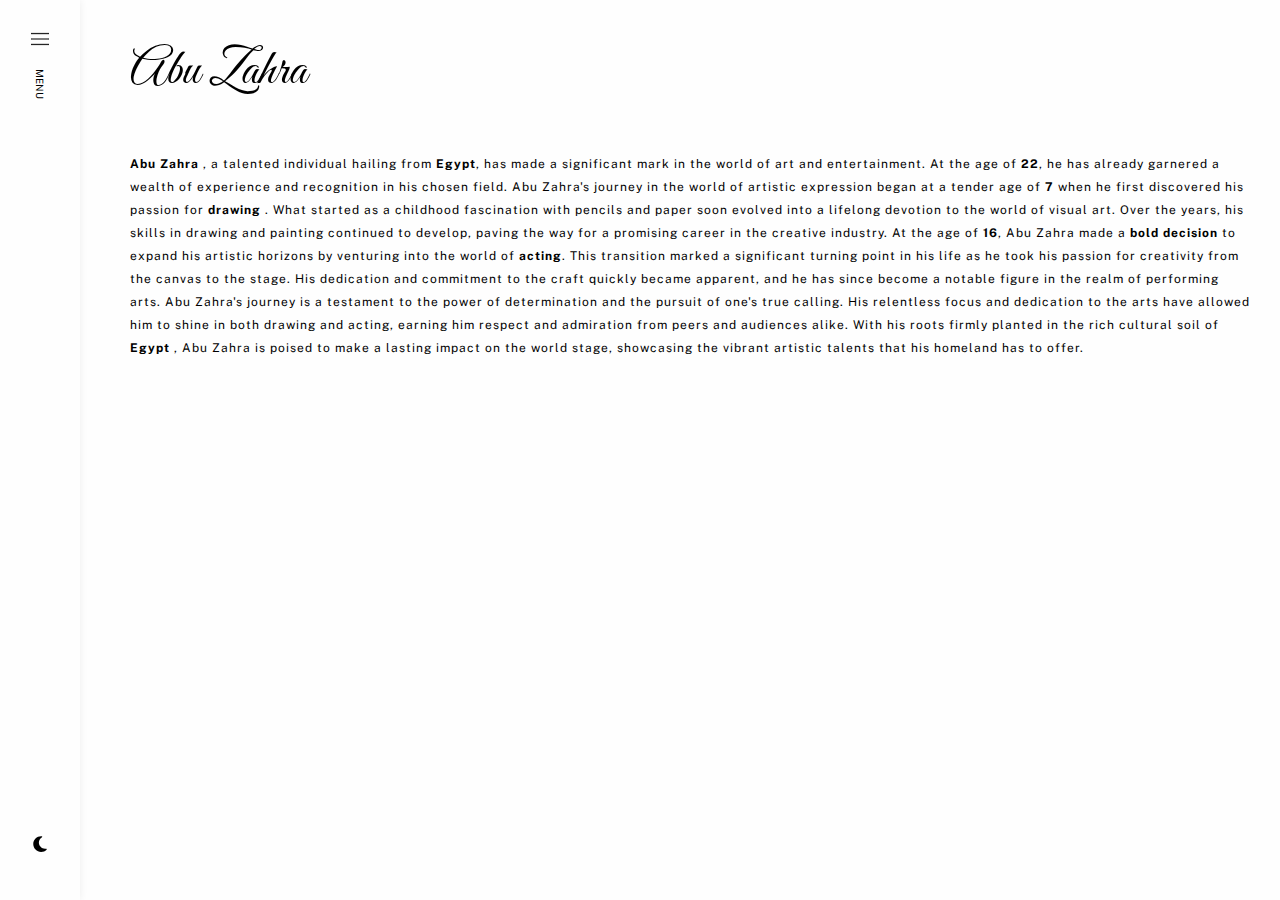
<file: about.html>
<!DOCTYPE html>
<html lang="en">
  <head>
    <meta charset="UTF-8" />
    <meta name="viewport" content="width=device-width, initial-scale=1.0" />
    <title>Abu Zahra</title>
    <link rel="stylesheet" href="style.css" />
    <link rel="preconnect" href="https://fonts.googleapis.com" />
    <link rel="preconnect" href="https://fonts.gstatic.com" crossorigin />
    <link
      href="https://fonts.googleapis.com/css2?family=Public+Sans:wght@400;700&display=swap"
      rel="stylesheet"
    />
    <link rel="preconnect" href="https://fonts.googleapis.com" />
    <link rel="preconnect" href="https://fonts.gstatic.com" crossorigin />
    <link
      href="https://fonts.googleapis.com/css2?family=Great+Vibes&display=swap"
      rel="stylesheet"
    />
    <script defer src="script.js"></script>
  </head>

  <body>
    <main>
      <div class="imgShow">
        <div class="cross"></div>
      </div>
      <aside class="aside">
        <div class="menubar">
          <span class="o-clist">
            <div>
              <svg
                class="bar"
                xmlns="http://www.w3.org/2000/svg"
                x="0px"
                y="0px"
                width="18"
                height="18"
                viewBox="0 0 50 50"
              >
                <path
                  d="M 0 9 L 0 11 L 50 11 L 50 9 Z M 0 24 L 0 26 L 50 26 L 50 24 Z M 0 39 L 0 41 L 50 41 L 50 39 Z"
                ></path>
              </svg>

              <svg
                class="arrow"
                xmlns="http://www.w3.org/2000/svg"
                viewBox="0 0 25 25"
              >
                <path
                  d="m17.5 5.999-.707.707 5.293 5.293H1v1h21.086l-5.294 5.295.707.707L24 12.499l-6.5-6.5z"
                  data-name="Right"
                />
              </svg>
            </div>
          </span>
          <span> MENU </span>

          <div class="page-mode">
            <span class="night">
              <svg xmlns="http://www.w3.org/2000/svg" viewBox="0 0 384 512">
                <!--! Font Awesome Free 6.4.2 by @fontawesome - https://fontawesome.com License - https://fontawesome.com/license (Commercial License) Copyright 2023 Fonticons, Inc. -->
                <path
                  d="M223.5 32C100 32 0 132.3 0 256S100 480 223.5 480c60.6 0 115.5-24.2 155.8-63.4c5-4.9 6.3-12.5 3.1-18.7s-10.1-9.7-17-8.5c-9.8 1.7-19.8 2.6-30.1 2.6c-96.9 0-175.5-78.8-175.5-176c0-65.8 36-123.1 89.3-153.3c6.1-3.5 9.2-10.5 7.7-17.3s-7.3-11.9-14.3-12.5c-6.3-.5-12.6-.8-19-.8z"
                />
              </svg>
            </span>
            <span class="light">
              <svg
                xmlns="http://www.w3.org/2000/svg"
                x="0px"
                y="0px"
                width="100"
                height="100"
                viewBox="0,0,256,256"
              >
                <g
                  fill="#000000"
                  fill-rule="nonzero"
                  stroke="none"
                  stroke-width="1"
                  stroke-linecap="butt"
                  stroke-linejoin="miter"
                  stroke-miterlimit="10"
                  stroke-dasharray=""
                  stroke-dashoffset="0"
                  font-family="none"
                  font-weight="none"
                  font-size="none"
                  text-anchor="none"
                  style="mix-blend-mode: normal"
                >
                  <g transform="scale(5.12,5.12)">
                    <path
                      d="M24.90625,3.96875c-0.04297,0.00781 -0.08594,0.01953 -0.125,0.03125c-0.46484,0.10547 -0.79297,0.52344 -0.78125,1v6c-0.00391,0.35938 0.18359,0.69531 0.49609,0.87891c0.3125,0.17969 0.69531,0.17969 1.00781,0c0.3125,-0.18359 0.5,-0.51953 0.49609,-0.87891v-6c0.01172,-0.28906 -0.10547,-0.56641 -0.3125,-0.76172c-0.21094,-0.19922 -0.49609,-0.29687 -0.78125,-0.26953zM10.65625,9.84375c-0.375,0.06641 -0.67578,0.33984 -0.78125,0.70313c-0.10547,0.36719 0.00391,0.75781 0.28125,1.01563l4.25,4.25c0.24219,0.29688 0.62891,0.43359 1.00391,0.34766c0.37109,-0.08594 0.66406,-0.37891 0.75,-0.75c0.08594,-0.375 -0.05078,-0.76172 -0.34766,-1.00391l-4.25,-4.25c-0.20703,-0.22266 -0.50781,-0.33594 -0.8125,-0.3125c-0.03125,0 -0.0625,0 -0.09375,0zM39.03125,9.84375c-0.22656,0.03125 -0.4375,0.14453 -0.59375,0.3125l-4.25,4.25c-0.29687,0.24219 -0.43359,0.62891 -0.34766,1.00391c0.08594,0.37109 0.37891,0.66406 0.75,0.75c0.375,0.08594 0.76172,-0.05078 1.00391,-0.34766l4.25,-4.25c0.3125,-0.29687 0.40234,-0.76172 0.21875,-1.15234c-0.1875,-0.39453 -0.60156,-0.62109 -1.03125,-0.56641zM24.90625,15c-0.03125,0.00781 -0.0625,0.01953 -0.09375,0.03125c-0.0625,0.00391 -0.125,0.01563 -0.1875,0.03125c-0.01172,0.01172 -0.01953,0.01953 -0.03125,0.03125c-5.30469,0.22656 -9.59375,4.54688 -9.59375,9.90625c0,5.50391 4.49609,10 10,10c5.50391,0 10,-4.49609 10,-10c0,-5.33984 -4.25391,-9.64453 -9.53125,-9.90625c-0.03516,0 -0.05859,-0.03125 -0.09375,-0.03125c-0.10156,-0.03906 -0.20703,-0.05859 -0.3125,-0.0625c-0.01953,0 -0.04297,0 -0.0625,0c-0.03125,0 -0.0625,0 -0.09375,0zM24.9375,17c0.01953,0 0.04297,0 0.0625,0c0.03125,0 0.0625,0 0.09375,0c4.375,0.05078 7.90625,3.61328 7.90625,8c0,4.42188 -3.57812,8 -8,8c-4.41797,0 -8,-3.57812 -8,-8c0,-4.39844 3.54688,-7.96484 7.9375,-8zM4.71875,24c-0.55078,0.07813 -0.9375,0.58984 -0.85937,1.14063c0.07813,0.55078 0.58984,0.9375 1.14063,0.85938h6c0.35938,0.00391 0.69531,-0.18359 0.87891,-0.49609c0.17969,-0.3125 0.17969,-0.69531 0,-1.00781c-0.18359,-0.3125 -0.51953,-0.5 -0.87891,-0.49609h-6c-0.03125,0 -0.0625,0 -0.09375,0c-0.03125,0 -0.0625,0 -0.09375,0c-0.03125,0 -0.0625,0 -0.09375,0zM38.71875,24c-0.55078,0.07813 -0.9375,0.58984 -0.85937,1.14063c0.07813,0.55078 0.58984,0.9375 1.14063,0.85938h6c0.35938,0.00391 0.69531,-0.18359 0.87891,-0.49609c0.17969,-0.3125 0.17969,-0.69531 0,-1.00781c-0.18359,-0.3125 -0.51953,-0.5 -0.87891,-0.49609h-6c-0.03125,0 -0.0625,0 -0.09375,0c-0.03125,0 -0.0625,0 -0.09375,0c-0.03125,0 -0.0625,0 -0.09375,0zM15,33.875c-0.22656,0.03125 -0.4375,0.14453 -0.59375,0.3125l-4.25,4.25c-0.29687,0.24219 -0.43359,0.62891 -0.34766,1.00391c0.08594,0.37109 0.37891,0.66406 0.75,0.75c0.375,0.08594 0.76172,-0.05078 1.00391,-0.34766l4.25,-4.25c0.29688,-0.28516 0.38672,-0.72656 0.22656,-1.10547c-0.15625,-0.37891 -0.53516,-0.62109 -0.94531,-0.61328c-0.03125,0 -0.0625,0 -0.09375,0zM34.6875,33.875c-0.375,0.06641 -0.67578,0.33984 -0.78125,0.70313c-0.10547,0.36719 0.00391,0.75781 0.28125,1.01563l4.25,4.25c0.24219,0.29688 0.62891,0.43359 1.00391,0.34766c0.37109,-0.08594 0.66406,-0.37891 0.75,-0.75c0.08594,-0.375 -0.05078,-0.76172 -0.34766,-1.00391l-4.25,-4.25c-0.1875,-0.19922 -0.44531,-0.30859 -0.71875,-0.3125c-0.03125,0 -0.0625,0 -0.09375,0c-0.03125,0 -0.0625,0 -0.09375,0zM24.90625,37.96875c-0.04297,0.00781 -0.08594,0.01953 -0.125,0.03125c-0.46484,0.10547 -0.79297,0.52344 -0.78125,1v6c-0.00391,0.35938 0.18359,0.69531 0.49609,0.87891c0.3125,0.17969 0.69531,0.17969 1.00781,0c0.3125,-0.18359 0.5,-0.51953 0.49609,-0.87891v-6c0.01172,-0.28906 -0.10547,-0.56641 -0.3125,-0.76172c-0.21094,-0.19922 -0.49609,-0.29687 -0.78125,-0.26953z"
                    ></path>
                  </g>
                </g>
              </svg>
            </span>
          </div>
        </div>

        <div class="list-container">
          <div class="list">
            <ul>
              <li><a class="page" href="index.html">Works</a></li>
              <li><a class="page" href="about.html">About</a></li>
              <li><a class="page" href="contact.html">Contact</a></li>
            </ul>
          </div>
        </div>
      </aside>

      <div class="container">
        <div class="logo">Abu Zahra</div>

        <p class="about-content">
          <strong> Abu Zahra</strong> , a talented individual hailing from
          <strong class="egy">Egypt</strong>, has made a significant mark in the
          world of art and entertainment. At the age of <strong>22</strong>, he
          has already garnered a wealth of experience and recognition in his
          chosen field. Abu Zahra's journey in the world of artistic expression
          began at a tender age of <strong>7</strong> when he first discovered
          his passion for <strong class="draw">drawing</strong> . What started
          as a childhood fascination with pencils and paper soon evolved into a
          lifelong devotion to the world of visual art. Over the years, his
          skills in drawing and painting continued to develop, paving the way
          for a promising career in the creative industry. At the age of
          <strong>16</strong>, Abu Zahra made a
          <strong>bold decision</strong> to expand his artistic horizons by
          venturing into the world of <strong class="act">acting</strong>. This
          transition marked a significant turning point in his life as he took
          his passion for creativity from the canvas to the stage. His
          dedication and commitment to the craft quickly became apparent, and he
          has since become a notable figure in the realm of performing arts. Abu
          Zahra's journey is a testament to the power of determination and the
          pursuit of one's true calling. His relentless focus and dedication to
          the arts have allowed him to shine in both drawing and acting, earning
          him respect and admiration from peers and audiences alike. With his
          roots firmly planted in the rich cultural soil of
          <strong class="egy">Egypt</strong> , Abu Zahra is poised to make a
          lasting impact on the world stage, showcasing the vibrant artistic
          talents that his homeland has to offer.
        </p>
      </div>
    </main>
  </body>
</html>
</file>
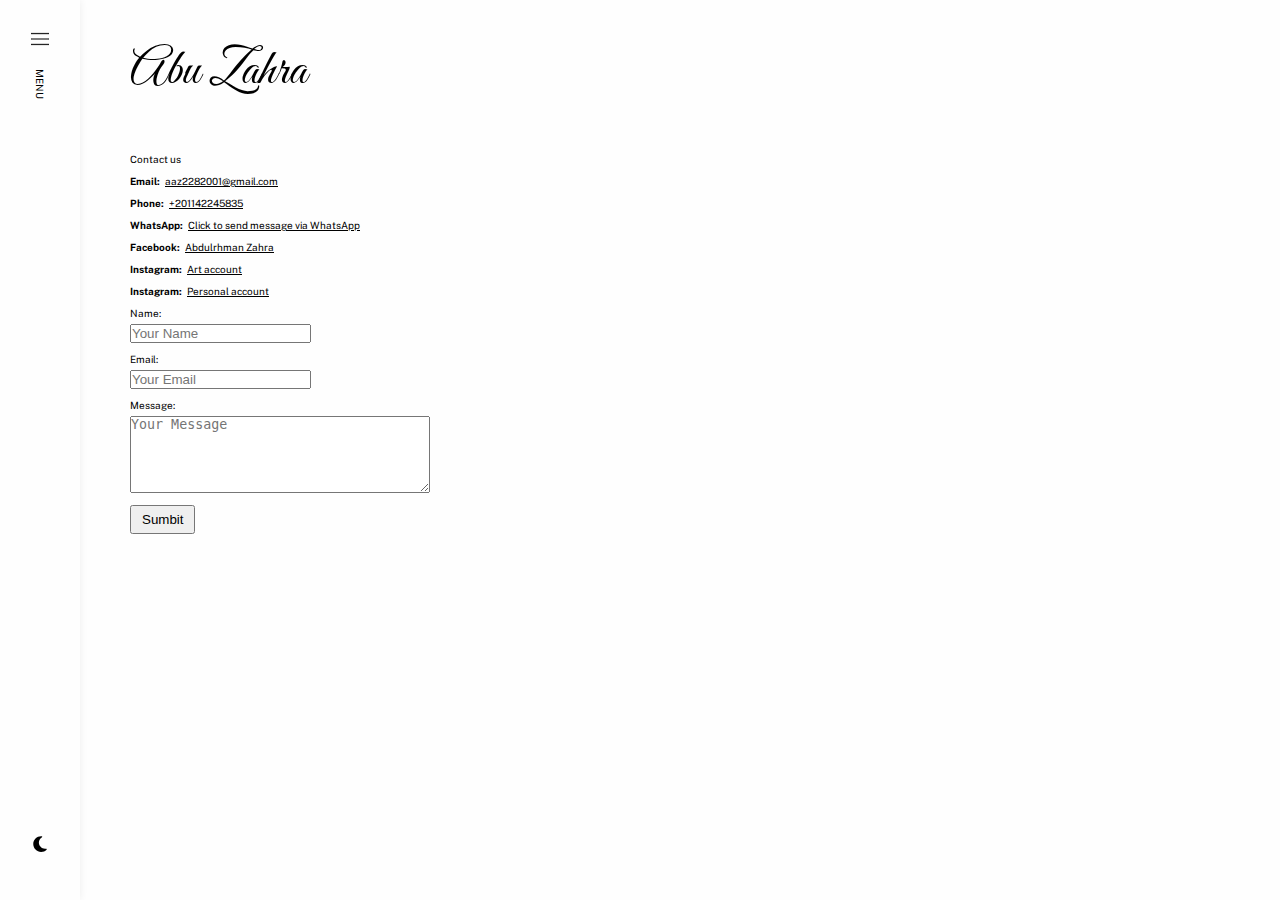
<file: contact.html>
<!DOCTYPE html>
<html lang="en">
  <head>
    <meta charset="UTF-8" />
    <meta name="viewport" content="width=device-width, initial-scale=1.0" />
    <title>Abu Zahra</title>
    <link rel="stylesheet" href="style.css" />
    <link rel="preconnect" href="https://fonts.googleapis.com" />
    <link rel="preconnect" href="https://fonts.gstatic.com" crossorigin />
    <link
      href="https://fonts.googleapis.com/css2?family=Public+Sans:wght@400;700&display=swap"
      rel="stylesheet"
    />
    <link rel="preconnect" href="https://fonts.googleapis.com" />
    <link rel="preconnect" href="https://fonts.gstatic.com" crossorigin />
    <link
      href="https://fonts.googleapis.com/css2?family=Great+Vibes&display=swap"
      rel="stylesheet"
    />
    <script defer src="script.js"></script>
  </head>

  <body>
    <main>
      <div class="imgShow">
        <div class="cross"></div>
      </div>
      <aside class="aside">
        <div class="menubar">
          <span class="o-clist">
            <div>
              <svg
                class="bar"
                xmlns="http://www.w3.org/2000/svg"
                x="0px"
                y="0px"
                width="18"
                height="18"
                viewBox="0 0 50 50"
              >
                <path
                  d="M 0 9 L 0 11 L 50 11 L 50 9 Z M 0 24 L 0 26 L 50 26 L 50 24 Z M 0 39 L 0 41 L 50 41 L 50 39 Z"
                ></path>
              </svg>

              <svg
                class="arrow"
                xmlns="http://www.w3.org/2000/svg"
                viewBox="0 0 25 25"
              >
                <path
                  d="m17.5 5.999-.707.707 5.293 5.293H1v1h21.086l-5.294 5.295.707.707L24 12.499l-6.5-6.5z"
                  data-name="Right"
                />
              </svg>
            </div>
          </span>
          <span> MENU </span>

          <div class="page-mode">
            <span class="night">
              <svg xmlns="http://www.w3.org/2000/svg" viewBox="0 0 384 512">
                <!--! Font Awesome Free 6.4.2 by @fontawesome - https://fontawesome.com License - https://fontawesome.com/license (Commercial License) Copyright 2023 Fonticons, Inc. -->
                <path
                  d="M223.5 32C100 32 0 132.3 0 256S100 480 223.5 480c60.6 0 115.5-24.2 155.8-63.4c5-4.9 6.3-12.5 3.1-18.7s-10.1-9.7-17-8.5c-9.8 1.7-19.8 2.6-30.1 2.6c-96.9 0-175.5-78.8-175.5-176c0-65.8 36-123.1 89.3-153.3c6.1-3.5 9.2-10.5 7.7-17.3s-7.3-11.9-14.3-12.5c-6.3-.5-12.6-.8-19-.8z"
                />
              </svg>
            </span>
            <span class="light">
              <svg
                xmlns="http://www.w3.org/2000/svg"
                x="0px"
                y="0px"
                width="100"
                height="100"
                viewBox="0,0,256,256"
              >
                <g
                  fill="#000000"
                  fill-rule="nonzero"
                  stroke="none"
                  stroke-width="1"
                  stroke-linecap="butt"
                  stroke-linejoin="miter"
                  stroke-miterlimit="10"
                  stroke-dasharray=""
                  stroke-dashoffset="0"
                  font-family="none"
                  font-weight="none"
                  font-size="none"
                  text-anchor="none"
                  style="mix-blend-mode: normal"
                >
                  <g transform="scale(5.12,5.12)">
                    <path
                      d="M24.90625,3.96875c-0.04297,0.00781 -0.08594,0.01953 -0.125,0.03125c-0.46484,0.10547 -0.79297,0.52344 -0.78125,1v6c-0.00391,0.35938 0.18359,0.69531 0.49609,0.87891c0.3125,0.17969 0.69531,0.17969 1.00781,0c0.3125,-0.18359 0.5,-0.51953 0.49609,-0.87891v-6c0.01172,-0.28906 -0.10547,-0.56641 -0.3125,-0.76172c-0.21094,-0.19922 -0.49609,-0.29687 -0.78125,-0.26953zM10.65625,9.84375c-0.375,0.06641 -0.67578,0.33984 -0.78125,0.70313c-0.10547,0.36719 0.00391,0.75781 0.28125,1.01563l4.25,4.25c0.24219,0.29688 0.62891,0.43359 1.00391,0.34766c0.37109,-0.08594 0.66406,-0.37891 0.75,-0.75c0.08594,-0.375 -0.05078,-0.76172 -0.34766,-1.00391l-4.25,-4.25c-0.20703,-0.22266 -0.50781,-0.33594 -0.8125,-0.3125c-0.03125,0 -0.0625,0 -0.09375,0zM39.03125,9.84375c-0.22656,0.03125 -0.4375,0.14453 -0.59375,0.3125l-4.25,4.25c-0.29687,0.24219 -0.43359,0.62891 -0.34766,1.00391c0.08594,0.37109 0.37891,0.66406 0.75,0.75c0.375,0.08594 0.76172,-0.05078 1.00391,-0.34766l4.25,-4.25c0.3125,-0.29687 0.40234,-0.76172 0.21875,-1.15234c-0.1875,-0.39453 -0.60156,-0.62109 -1.03125,-0.56641zM24.90625,15c-0.03125,0.00781 -0.0625,0.01953 -0.09375,0.03125c-0.0625,0.00391 -0.125,0.01563 -0.1875,0.03125c-0.01172,0.01172 -0.01953,0.01953 -0.03125,0.03125c-5.30469,0.22656 -9.59375,4.54688 -9.59375,9.90625c0,5.50391 4.49609,10 10,10c5.50391,0 10,-4.49609 10,-10c0,-5.33984 -4.25391,-9.64453 -9.53125,-9.90625c-0.03516,0 -0.05859,-0.03125 -0.09375,-0.03125c-0.10156,-0.03906 -0.20703,-0.05859 -0.3125,-0.0625c-0.01953,0 -0.04297,0 -0.0625,0c-0.03125,0 -0.0625,0 -0.09375,0zM24.9375,17c0.01953,0 0.04297,0 0.0625,0c0.03125,0 0.0625,0 0.09375,0c4.375,0.05078 7.90625,3.61328 7.90625,8c0,4.42188 -3.57812,8 -8,8c-4.41797,0 -8,-3.57812 -8,-8c0,-4.39844 3.54688,-7.96484 7.9375,-8zM4.71875,24c-0.55078,0.07813 -0.9375,0.58984 -0.85937,1.14063c0.07813,0.55078 0.58984,0.9375 1.14063,0.85938h6c0.35938,0.00391 0.69531,-0.18359 0.87891,-0.49609c0.17969,-0.3125 0.17969,-0.69531 0,-1.00781c-0.18359,-0.3125 -0.51953,-0.5 -0.87891,-0.49609h-6c-0.03125,0 -0.0625,0 -0.09375,0c-0.03125,0 -0.0625,0 -0.09375,0c-0.03125,0 -0.0625,0 -0.09375,0zM38.71875,24c-0.55078,0.07813 -0.9375,0.58984 -0.85937,1.14063c0.07813,0.55078 0.58984,0.9375 1.14063,0.85938h6c0.35938,0.00391 0.69531,-0.18359 0.87891,-0.49609c0.17969,-0.3125 0.17969,-0.69531 0,-1.00781c-0.18359,-0.3125 -0.51953,-0.5 -0.87891,-0.49609h-6c-0.03125,0 -0.0625,0 -0.09375,0c-0.03125,0 -0.0625,0 -0.09375,0c-0.03125,0 -0.0625,0 -0.09375,0zM15,33.875c-0.22656,0.03125 -0.4375,0.14453 -0.59375,0.3125l-4.25,4.25c-0.29687,0.24219 -0.43359,0.62891 -0.34766,1.00391c0.08594,0.37109 0.37891,0.66406 0.75,0.75c0.375,0.08594 0.76172,-0.05078 1.00391,-0.34766l4.25,-4.25c0.29688,-0.28516 0.38672,-0.72656 0.22656,-1.10547c-0.15625,-0.37891 -0.53516,-0.62109 -0.94531,-0.61328c-0.03125,0 -0.0625,0 -0.09375,0zM34.6875,33.875c-0.375,0.06641 -0.67578,0.33984 -0.78125,0.70313c-0.10547,0.36719 0.00391,0.75781 0.28125,1.01563l4.25,4.25c0.24219,0.29688 0.62891,0.43359 1.00391,0.34766c0.37109,-0.08594 0.66406,-0.37891 0.75,-0.75c0.08594,-0.375 -0.05078,-0.76172 -0.34766,-1.00391l-4.25,-4.25c-0.1875,-0.19922 -0.44531,-0.30859 -0.71875,-0.3125c-0.03125,0 -0.0625,0 -0.09375,0c-0.03125,0 -0.0625,0 -0.09375,0zM24.90625,37.96875c-0.04297,0.00781 -0.08594,0.01953 -0.125,0.03125c-0.46484,0.10547 -0.79297,0.52344 -0.78125,1v6c-0.00391,0.35938 0.18359,0.69531 0.49609,0.87891c0.3125,0.17969 0.69531,0.17969 1.00781,0c0.3125,-0.18359 0.5,-0.51953 0.49609,-0.87891v-6c0.01172,-0.28906 -0.10547,-0.56641 -0.3125,-0.76172c-0.21094,-0.19922 -0.49609,-0.29687 -0.78125,-0.26953z"
                    ></path>
                  </g>
                </g>
              </svg>
            </span>
          </div>
        </div>

        <div class="list-container">
          <div class="list">
            <ul>
              <li><a class="page" href="index.html">Works</a></li>
              <li><a class="page" href="about.html">About</a></li>
              <li><a class="page" href="contact.html">Contact</a></li>
            </ul>
          </div>
        </div>
      </aside>

      <div class="container">
        <div class="logo">Abu Zahra</div>

        <div class="contact">
          <p>Contact us</p>
          <p>
            <strong>Email:</strong>
            <a href="mailto:aaz2282001@gmail.com">aaz2282001@gmail.com</a>
          </p>
          <p>
            <strong>Phone:</strong>
            <a href="tel:+201142245835">+201142245835</a>
          </p>
          <p>
            <strong>WhatsApp:</strong>
            <a href="https://wa.me/qr/UGGKV4AABIAIJ1">
              Click to send message via WhatsApp</a
            >
          </p>
          <p>
            <strong>Facebook:</strong>
            <a href="https://www.facebook.com/abdoahmedzahra?mibextid=ZbWKwL"
              >Abdulrhman Zahra</a
            >
          </p>
          <p>
            <strong>Instagram:</strong>
            <a href="https://www.instagram.com/abdulrhmanzahraart/"
              >Art account</a
            >
          </p>
          <p>
            <strong>Instagram:</strong>
            <a
              href="https://instagram.com/abdulrhman_zahra?igshid=OGQ5ZDc2ODk2ZA=="
              >Personal account</a
            >
          </p>

          <form
            action="mailto:aaz2282001@gmail.com"
            method="get"
            enctype="text/plain"
          >
            Name:<br />
            <input type="text" name="subject" placeholder="Your Name" /><br />
            Email:<br />
            <input type="email" name="email" placeholder="Your Email" /><br />
            Message:<br />
            <textarea
              name="body"
              rows="5"
              cols="30"
              placeholder="Your Message"
            ></textarea
            ><br />
            <button type="submit">Sumbit</button>
          </form>
        </div>
      </div>
    </main>
  </body>
</html>
</file>
<file: style.css>
@charset "UTF-8";
*,
*::before,
*::after {
  margin: 0;
  padding: 0;
  box-sizing: inherit;
  transition: 0.15s all ease-in-out;
}

body {
  font-family: "Public Sans", sans-serif;
}

html {
  box-sizing: border-box;
  font-size: 62.5%;
}

:root {
  --white-color: #fefefe;
  --black-color: black;
}

.darkmode {
  --white-color: #000000;
  --black-color: #f6f8ff;
}

main {
  display: grid;
  grid-template-columns: 5rem 1fr;
  height: 100vh;
  overflow: hidden;
}
@media only screen and (max-width: 600px) {
  main {
    grid-template-rows: 8rem 1fr;
  }
}
main .imgShow {
  position: absolute;
  width: 100%;
  height: 100vh;
  z-index: 1111;
  overflow: hidden;
  opacity: 0;
  visibility: hidden;
}
main .imgShow .cross {
  background-image: url(imgs/cross.svg);
  cursor: pointer;
  width: 30px;
  height: 30px;
  background-repeat: no-repeat;
  position: absolute;
  right: 5%;
  top: 5%;
}
main aside {
  position: relative;
  grid-column: 1/2;
  z-index: 11;
}
@media only screen and (max-width: 600px) {
  main aside {
    grid-row: 1/2;
  }
}
main aside .menubar {
  position: absolute;
  width: 8rem;
  height: 100vh;
  background-color: var(--white-color);
  display: flex;
  flex-direction: column;
  align-items: center;
  padding-top: 3rem;
  gap: 3rem;
  cursor: pointer;
  box-shadow: 0.1px 0.1px 8px 0.1px rgba(0, 0, 0, 0.07);
  z-index: 111;
}
@media only screen and (max-width: 600px) {
  main aside .menubar {
    display: flex;
    width: 100vw;
    height: 5rem;
    flex-direction: row;
    padding: 0;
  }
}
main aside .menubar span:first-child div {
  width: 18px;
  height: 18px;
}
@media only screen and (max-width: 600px) {
  main aside .menubar span:first-child div {
    position: absolute;
    left: 5%;
    top: 50%;
    transform: translateY(-50%);
  }
}
main aside .menubar span:first-child div .bar path {
  stroke: var(--black-color);
}
main aside .menubar span:first-child div .arrow {
  display: none;
}
main aside .menubar span:first-child div .arrow path {
  stroke: var(--black-color);
}
main aside .menubar span:nth-child(2) {
  transform: rotate(90deg);
  color: var(--black-color);
}
@media only screen and (max-width: 600px) {
  main aside .menubar span:nth-child(2):nth-child(2) {
    display: none;
  }
}
main aside .menubar .page-mode {
  position: absolute;
  bottom: 5%;
}
@media only screen and (max-width: 600px) {
  main aside .menubar .page-mode {
    right: 5%;
    top: 50%;
    transform: translateY(-50%);
  }
}
main aside .menubar .page-mode .night svg {
  width: 1.8rem;
  height: 1.8rem;
}
main aside .menubar .page-mode .night svg path {
  fill: var(--black-color);
}
main aside .menubar .page-mode .light {
  display: none;
}
main aside .menubar .page-mode .light svg {
  width: 2rem;
  height: 2rem;
}
main aside .menubar .page-mode .light svg path {
  stroke: var(--black-color);
}
main aside .list-container {
  position: absolute;
  width: 100vw;
  height: 100vh;
  top: 0;
  background-color: rgba(0, 0, 0, 0.418);
  left: -100%;
  opacity: 0;
  visibility: hidden;
  transition: all 0.3s ease-in-out;
  box-shadow: 0.1px 0.1px 30px 0.1px var(--dark-shadow);
  -webkit-backdrop-filter: blur(5px);
          backdrop-filter: blur(5px);
  padding-left: 3rem;
}
@media only screen and (max-width: 600px) {
  main aside .list-container {
    top: 50%;
    padding-left: 0rem;
  }
}
main aside .list-container::webkit-scrollbar {
  display: none;
}
main aside .list-container .list {
  width: 25.5rem;
  height: 100vh;
  background-color: var(--white-color);
  padding: 4rem;
}
main aside .list-container .list ul {
  list-style: none;
}
main aside .list-container .list ul li {
  margin-bottom: 1.5rem;
  border-bottom: 1px solid rgba(0, 0, 0, 0.091);
  padding-bottom: 1rem;
}
main aside .list-container .list ul li a {
  text-decoration: none;
  font-size: 1.5rem;
  color: var(--black-color);
  padding-bottom: 0.3rem;
}
main aside .list-container .list ul li a:hover {
  text-decoration: underline;
}
main .container {
  grid-column: 2/-1;
  background-color: var(--white-color);
  overflow-y: scroll;
  padding-left: 8rem;
  padding-top: 4rem;
  position: relative;
}
@media only screen and (max-width: 600px) {
  main .container {
    padding-left: 5rem;
    padding-top: 7rem;
  }
}
@media only screen and (max-width: 600px) {
  main .container {
    grid-row: 1/-1;
    grid-column: 1/-1;
  }
}
main .container .logo {
  font-family: "Great Vibes", cursive;
  font-size: 5rem;
  margin-bottom: 5rem;
  color: var(--black-color);
}
main .container .work {
  display: grid;
  grid-template-columns: repeat(3, 28rem);
  gap: 3px;
}
@media only screen and (max-width: 959px) {
  main .container .work {
    grid-template-columns: repeat(2, 28rem);
    gap: 6px;
  }
}
@media only screen and (max-width: 671px) {
  main .container .work {
    grid-template-columns: repeat(1, 28rem);
    gap: 6px;
  }
}
main .container .work div {
  overflow: hidden;
  height: 32rem;
  width: 28rem;
}
main .container .work div img {
  cursor: pointer;
  height: 32rem;
  width: 28rem;
  filter: grayscale(100%);
  transition: all 0.5s ease-in-out;
}
main .container .work div img:hover {
  filter: grayscale(100%);
  transform: scale(1.1);
}

.activeList .list-container {
  left: 100% !important;
  opacity: 1 !important;
  visibility: visible !important;
  transition: all 0.3s ease !important;
}
@media only screen and (max-width: 600px) {
  .activeList .list-container {
    left: 0 !important;
    top: 50% !important;
  }
}
.activeList .menubar span:first-child div {
  width: 18px;
  height: 18px;
}
.activeList .menubar span:first-child div .bar {
  display: none;
}
.activeList .menubar span:first-child div .arrow {
  display: block;
}

.darkmode .aside .menubar {
  box-shadow: 0.1px 0.1px 8px 0.1px rgba(255, 255, 255, 0.137);
}
.darkmode .aside .menubar .page-mode .night {
  display: none;
}
.darkmode .aside .menubar .page-mode .light {
  display: block;
}

.about-content {
  color: var(--black-color);
  line-height: 2.3rem;
  letter-spacing: 0.1rem;
  font-size: 1.2rem;
  padding-right: 3rem;
}
.about-content strong {
  font-weight: 700;
  cursor: pointer;
}
.about-content .draw {
  position: relative;
}
.about-content .draw:hover::after {
  position: absolute;
  content: "🎨";
  font-size: 3rem;
  left: 80%;
  top: -130%;
}
.about-content .act {
  position: relative;
}
.about-content .act:hover::after {
  position: absolute;
  content: "🎭";
  font-size: 3rem;
  left: 80%;
  top: -130%;
}
.about-content .egy:hover {
  background: -webkit-linear-gradient(top left, red, white, black);
  -webkit-background-clip: text;
  -webkit-text-fill-color: transparent;
}

.contact {
  display: flex;
  flex-direction: column;
  gap: 1rem;
  color: var(--black-color);
}
.contact p {
  display: flex;
  gap: 0.5rem;
}
.contact p a {
  color: var(--black-color);
}
.contact form input {
  margin-bottom: 1rem;
  margin-top: 0.5rem;
  outline: none;
}
.contact form textarea {
  margin-top: 0.5rem;
  outline: none;
  margin-bottom: 1rem;
  width: 300px;
}
.contact form button {
  padding: 0.5rem 1rem 0.5rem 1rem;
  cursor: pointer;
  transition: 0.3s all ease-in-out;
}
.contact form button:hover {
  transform: scale(1.05);
}/*# sourceMappingURL=style.css.map */
</file>
